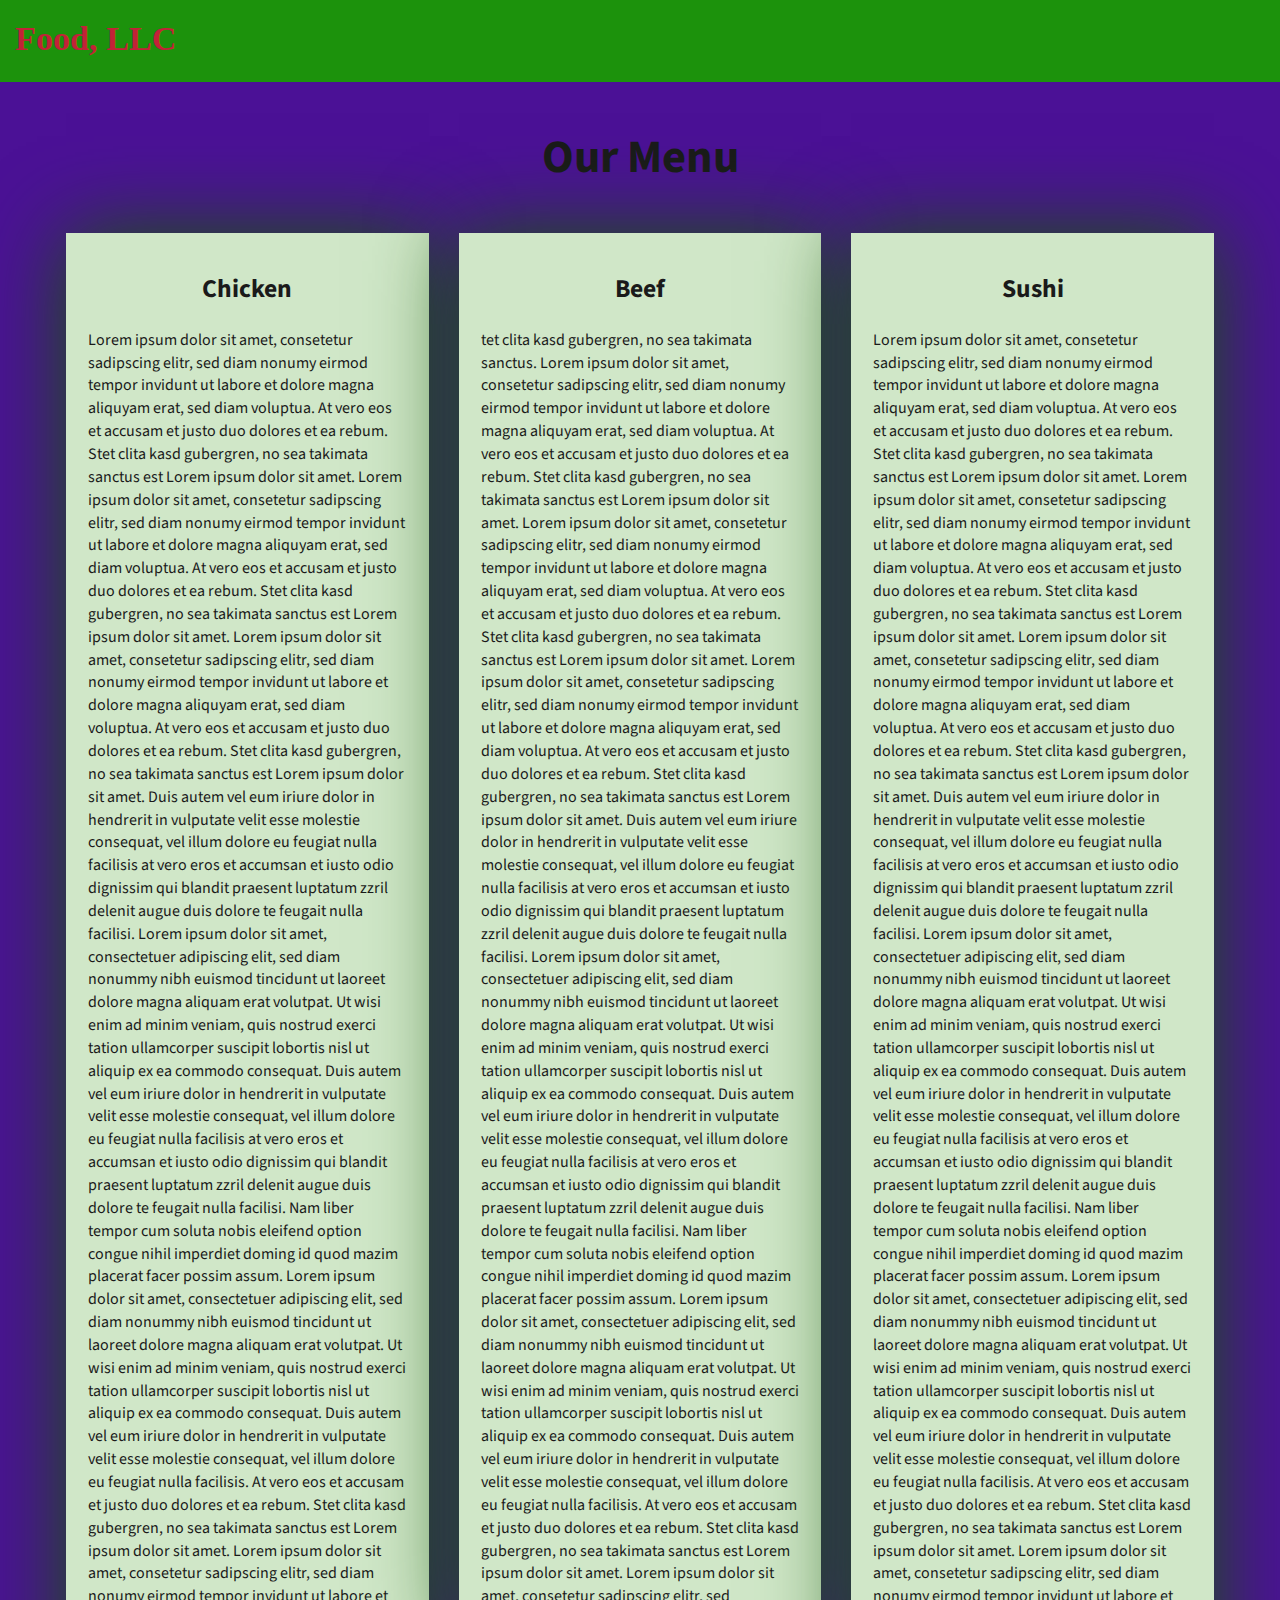
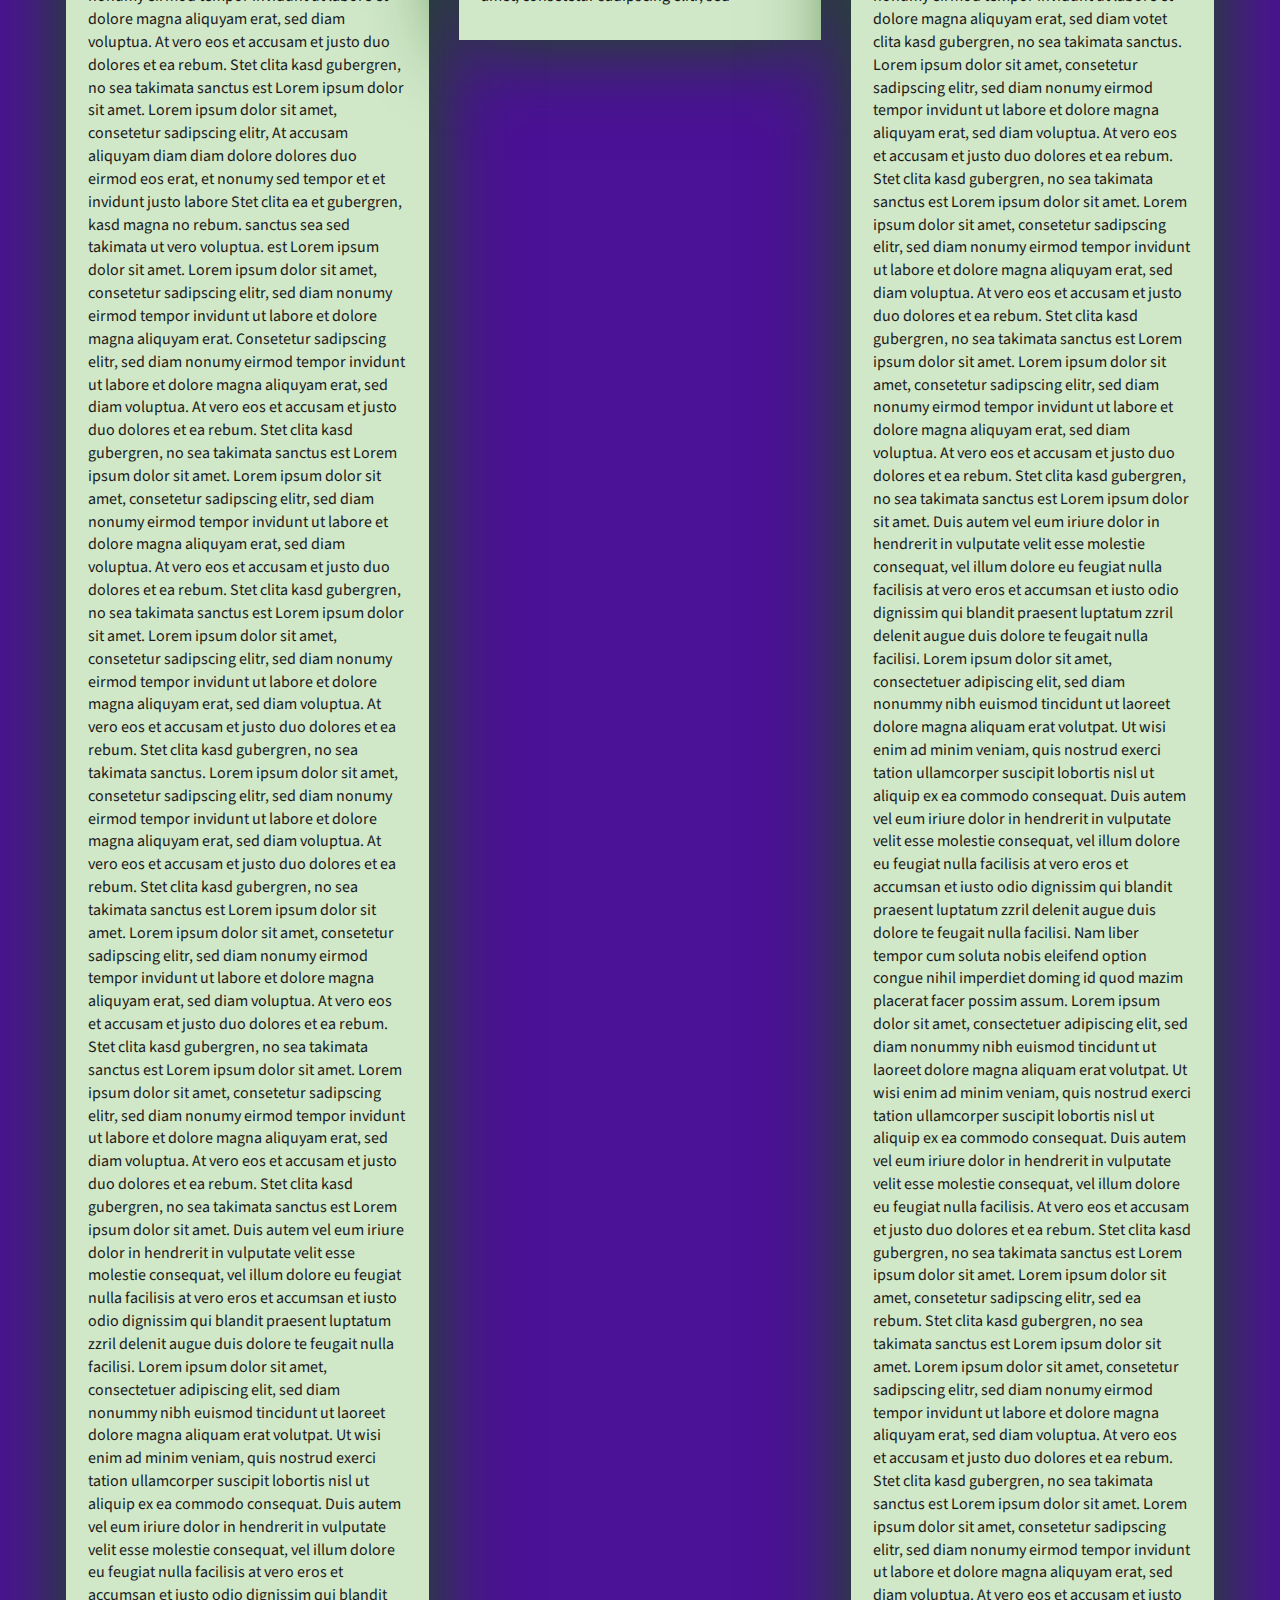
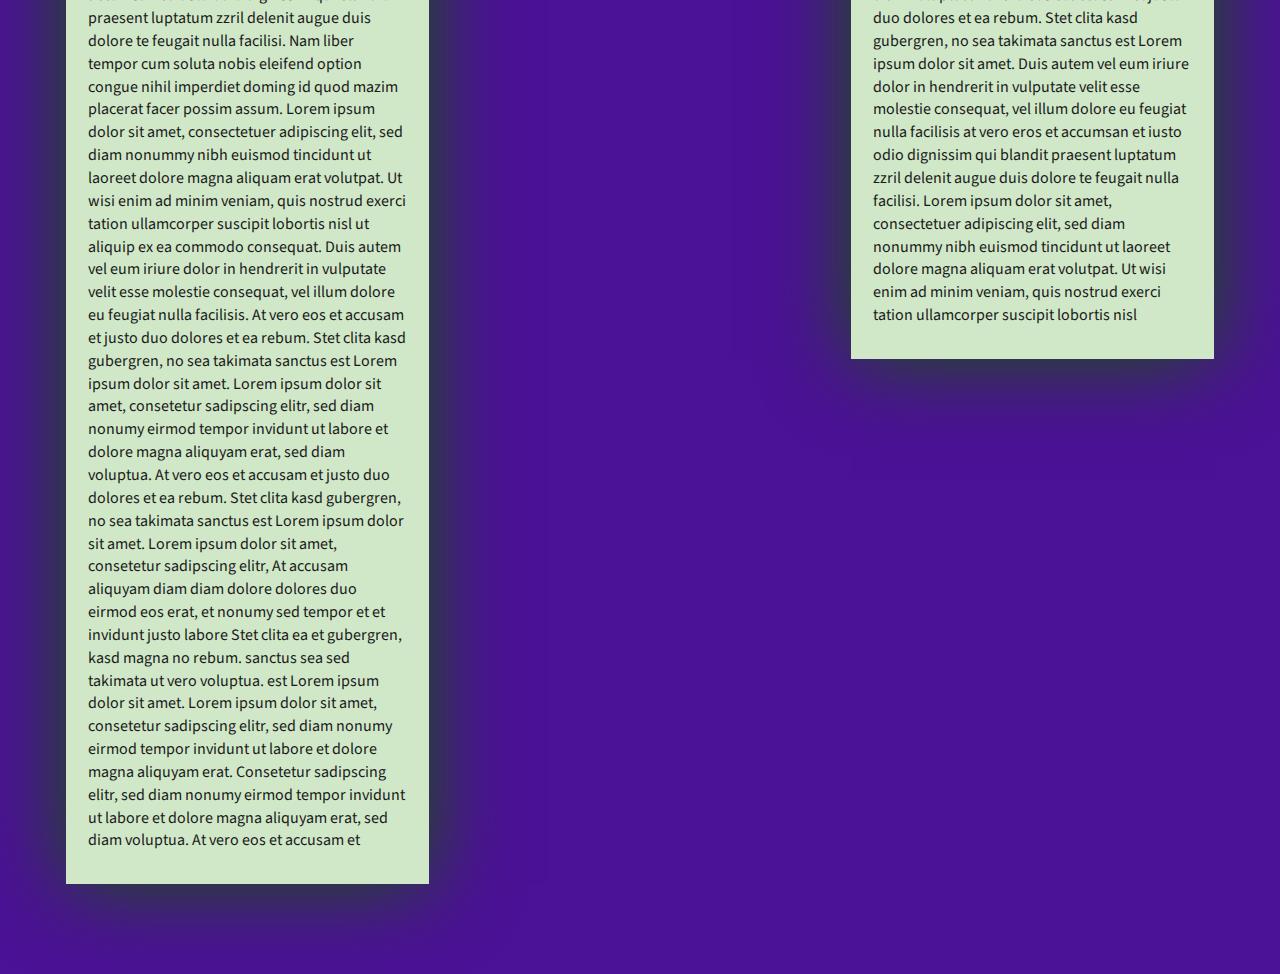
<file: index.html>
<!DOCTYPE html>
<html lang="zxx">

<head>
    <meta charset="utf-8">
    <meta http-equiv="X-UA-Compatible" content="IE=edge">
    <meta name="viewport" content="width=device-width, initial-scale=1">
    <title>Assignment Solution for Module 3</title>
    <link rel="stylesheet" href="css/bootstrap.min.css">
    <link rel="stylesheet" href="solution.css">
    <link href="https://fonts.googleapis.com/css?family=Source+Sans+Pro" rel="stylesheet">
    <link href="https://fonts.googleapis.com/css?family=Abril+Fatface" rel="stylesheet">

    
</head>

<body>
    <header>
        <nav id="header-nav" class="navbar navbar-default">
            <div class="container-fluid">
                <div class="navbar-header">
                    <div class="navbar-brand">
                        <a href="index.html"><h1>Food, LLC</h1></a>
                    </div>

                    <button type="button" class="navbar-toggle collapsed visible-xs" data-toggle="collapse" data-target="#collapsable-nav" aria-expanded="false">
                        <span class="sr-only">Toggle navigation</span>
                        <span class="icon-bar"></span>
                        <span class="icon-bar"></span>
                        <span class="icon-bar"></span>
                    </button>
                </div>

                <div id="collapsable-nav" class="collapse navbar-collapse">
                    <ul id="nav-list" class="nav navbar-nav navbar-right visible-xs text-center">
                        <li>
                            <a href="#chicken-tile"><br class="hidden-xs"> Chicken</a>
                        </li>
                        <li>
                            <a href="#beef-tile"><br class="hidden-xs"> Beef</a>
                        </li>
                        <li>
                            <a href="#sushi-tile"><br class="hidden-xs"> Sushi</a>
                        </li>
                    </ul>
                </div>
            </div>
        </nav>
    </header>

    <div id="main-content" class="container">
        <h2 id="top-heading" class="text-center">Our Menu</h2>
        <div id="home-tiles" class="row">
            <div class="col-md-4 col-sm-6 col-xs-12">
                <div id="chicken-tile">
                    <section>
                        <h3 class="text-center">Chicken</h3>
                        <p>
                            Lorem ipsum dolor sit amet, consetetur sadipscing elitr, sed diam nonumy eirmod tempor invidunt ut labore et dolore magna aliquyam erat, sed diam voluptua. At vero eos et accusam et justo duo dolores et ea rebum. Stet clita kasd gubergren, no sea takimata
                            sanctus est Lorem ipsum dolor sit amet. Lorem ipsum dolor sit amet, consetetur sadipscing elitr, sed diam nonumy eirmod tempor invidunt ut labore et dolore magna aliquyam erat, sed diam voluptua. At vero eos et accusam et justo
                            duo dolores et ea rebum. Stet clita kasd gubergren, no sea takimata sanctus est Lorem ipsum dolor sit amet. Lorem ipsum dolor sit amet, consetetur sadipscing elitr, sed diam nonumy eirmod tempor invidunt ut labore et dolore
                            magna aliquyam erat, sed diam voluptua. At vero eos et accusam et justo duo dolores et ea rebum. Stet clita kasd gubergren, no sea takimata sanctus est Lorem ipsum dolor sit amet. Duis autem vel eum iriure dolor in hendrerit
                            in vulputate velit esse molestie consequat, vel illum dolore eu feugiat nulla facilisis at vero eros et accumsan et iusto odio dignissim qui blandit praesent luptatum zzril delenit augue duis dolore te feugait nulla facilisi.
                            Lorem ipsum dolor sit amet, consectetuer adipiscing elit, sed diam nonummy nibh euismod tincidunt ut laoreet dolore magna aliquam erat volutpat. Ut wisi enim ad minim veniam, quis nostrud exerci tation ullamcorper suscipit
                            lobortis nisl ut aliquip ex ea commodo consequat. Duis autem vel eum iriure dolor in hendrerit in vulputate velit esse molestie consequat, vel illum dolore eu feugiat nulla facilisis at vero eros et accumsan et iusto odio dignissim
                            qui blandit praesent luptatum zzril delenit augue duis dolore te feugait nulla facilisi. Nam liber tempor cum soluta nobis eleifend option congue nihil imperdiet doming id quod mazim placerat facer possim assum. Lorem ipsum
                            dolor sit amet, consectetuer adipiscing elit, sed diam nonummy nibh euismod tincidunt ut laoreet dolore magna aliquam erat volutpat. Ut wisi enim ad minim veniam, quis nostrud exerci tation ullamcorper suscipit lobortis nisl
                            ut aliquip ex ea commodo consequat. Duis autem vel eum iriure dolor in hendrerit in vulputate velit esse molestie consequat, vel illum dolore eu feugiat nulla facilisis. At vero eos et accusam et justo duo dolores et ea rebum.
                            Stet clita kasd gubergren, no sea takimata sanctus est Lorem ipsum dolor sit amet. Lorem ipsum dolor sit amet, consetetur sadipscing elitr, sed diam nonumy eirmod tempor invidunt ut labore et dolore magna aliquyam erat, sed
                            diam voluptua. At vero eos et accusam et justo duo dolores et ea rebum. Stet clita kasd gubergren, no sea takimata sanctus est Lorem ipsum dolor sit amet. Lorem ipsum dolor sit amet, consetetur sadipscing elitr, At accusam
                            aliquyam diam diam dolore dolores duo eirmod eos erat, et nonumy sed tempor et et invidunt justo labore Stet clita ea et gubergren, kasd magna no rebum. sanctus sea sed takimata ut vero voluptua. est Lorem ipsum dolor sit amet.
                            Lorem ipsum dolor sit amet, consetetur sadipscing elitr, sed diam nonumy eirmod tempor invidunt ut labore et dolore magna aliquyam erat. Consetetur sadipscing elitr, sed diam nonumy eirmod tempor invidunt ut labore et dolore
                            magna aliquyam erat, sed diam voluptua. At vero eos et accusam et justo duo dolores et ea rebum. Stet clita kasd gubergren, no sea takimata sanctus est Lorem ipsum dolor sit amet. Lorem ipsum dolor sit amet, consetetur sadipscing
                            elitr, sed diam nonumy eirmod tempor invidunt ut labore et dolore magna aliquyam erat, sed diam voluptua. At vero eos et accusam et justo duo dolores et ea rebum. Stet clita kasd gubergren, no sea takimata sanctus est Lorem
                            ipsum dolor sit amet. Lorem ipsum dolor sit amet, consetetur sadipscing elitr, sed diam nonumy eirmod tempor invidunt ut labore et dolore magna aliquyam erat, sed diam voluptua. At vero eos et accusam et justo duo dolores et
                            ea rebum. Stet clita kasd gubergren, no sea takimata sanctus. Lorem ipsum dolor sit amet, consetetur sadipscing elitr, sed diam nonumy eirmod tempor invidunt ut labore et dolore magna aliquyam erat, sed diam voluptua. At vero
                            eos et accusam et justo duo dolores et ea rebum. Stet clita kasd gubergren, no sea takimata sanctus est Lorem ipsum dolor sit amet. Lorem ipsum dolor sit amet, consetetur sadipscing elitr, sed diam nonumy eirmod tempor invidunt
                            ut labore et dolore magna aliquyam erat, sed diam voluptua. At vero eos et accusam et justo duo dolores et ea rebum. Stet clita kasd gubergren, no sea takimata sanctus est Lorem ipsum dolor sit amet. Lorem ipsum dolor sit amet,
                            consetetur sadipscing elitr, sed diam nonumy eirmod tempor invidunt ut labore et dolore magna aliquyam erat, sed diam voluptua. At vero eos et accusam et justo duo dolores et ea rebum. Stet clita kasd gubergren, no sea takimata
                            sanctus est Lorem ipsum dolor sit amet. Duis autem vel eum iriure dolor in hendrerit in vulputate velit esse molestie consequat, vel illum dolore eu feugiat nulla facilisis at vero eros et accumsan et iusto odio dignissim qui
                            blandit praesent luptatum zzril delenit augue duis dolore te feugait nulla facilisi. Lorem ipsum dolor sit amet, consectetuer adipiscing elit, sed diam nonummy nibh euismod tincidunt ut laoreet dolore magna aliquam erat volutpat.
                            Ut wisi enim ad minim veniam, quis nostrud exerci tation ullamcorper suscipit lobortis nisl ut aliquip ex ea commodo consequat. Duis autem vel eum iriure dolor in hendrerit in vulputate velit esse molestie consequat, vel illum
                            dolore eu feugiat nulla facilisis at vero eros et accumsan et iusto odio dignissim qui blandit praesent luptatum zzril delenit augue duis dolore te feugait nulla facilisi. Nam liber tempor cum soluta nobis eleifend option congue
                            nihil imperdiet doming id quod mazim placerat facer possim assum. Lorem ipsum dolor sit amet, consectetuer adipiscing elit, sed diam nonummy nibh euismod tincidunt ut laoreet dolore magna aliquam erat volutpat. Ut wisi enim
                            ad minim veniam, quis nostrud exerci tation ullamcorper suscipit lobortis nisl ut aliquip ex ea commodo consequat. Duis autem vel eum iriure dolor in hendrerit in vulputate velit esse molestie consequat, vel illum dolore eu
                            feugiat nulla facilisis. At vero eos et accusam et justo duo dolores et ea rebum. Stet clita kasd gubergren, no sea takimata sanctus est Lorem ipsum dolor sit amet. Lorem ipsum dolor sit amet, consetetur sadipscing elitr, sed
                            diam nonumy eirmod tempor invidunt ut labore et dolore magna aliquyam erat, sed diam voluptua. At vero eos et accusam et justo duo dolores et ea rebum. Stet clita kasd gubergren, no sea takimata sanctus est Lorem ipsum dolor
                            sit amet. Lorem ipsum dolor sit amet, consetetur sadipscing elitr, At accusam aliquyam diam diam dolore dolores duo eirmod eos erat, et nonumy sed tempor et et invidunt justo labore Stet clita ea et gubergren, kasd magna no
                            rebum. sanctus sea sed takimata ut vero voluptua. est Lorem ipsum dolor sit amet. Lorem ipsum dolor sit amet, consetetur sadipscing elitr, sed diam nonumy eirmod tempor invidunt ut labore et dolore magna aliquyam erat. Consetetur
                            sadipscing elitr, sed diam nonumy eirmod tempor invidunt ut labore et dolore magna aliquyam erat, sed diam voluptua. At vero eos et accusam et
                        </p>
                    </section>
                </div>
            </div>
            <div class="col-md-4 col-sm-6 col-xs-12">
                <div id="beef-tile">
                    <section>
                        <h3 class="text-center">Beef</h3>
                        <p>
                                tet clita kasd gubergren, no sea takimata sanctus. Lorem ipsum dolor sit amet, consetetur sadipscing elitr, sed diam nonumy eirmod tempor invidunt ut labore et dolore magna aliquyam erat, sed diam voluptua. At vero
                                eos et accusam et justo duo dolores et ea rebum. Stet clita kasd gubergren, no sea takimata sanctus est Lorem ipsum dolor sit amet. Lorem ipsum dolor sit amet, consetetur sadipscing elitr, sed diam nonumy eirmod tempor invidunt
                                ut labore et dolore magna aliquyam erat, sed diam voluptua. At vero eos et accusam et justo duo dolores et ea rebum. Stet clita kasd gubergren, no sea takimata sanctus est Lorem ipsum dolor sit amet. Lorem ipsum dolor sit amet,
                                consetetur sadipscing elitr, sed diam nonumy eirmod tempor invidunt ut labore et dolore magna aliquyam erat, sed diam voluptua. At vero eos et accusam et justo duo dolores et ea rebum. Stet clita kasd gubergren, no sea takimata
                                sanctus est Lorem ipsum dolor sit amet. Duis autem vel eum iriure dolor in hendrerit in vulputate velit esse molestie consequat, vel illum dolore eu feugiat nulla facilisis at vero eros et accumsan et iusto odio dignissim qui
                                blandit praesent luptatum zzril delenit augue duis dolore te feugait nulla facilisi. Lorem ipsum dolor sit amet, consectetuer adipiscing elit, sed diam nonummy nibh euismod tincidunt ut laoreet dolore magna aliquam erat volutpat.
                                Ut wisi enim ad minim veniam, quis nostrud exerci tation ullamcorper suscipit lobortis nisl ut aliquip ex ea commodo consequat. Duis autem vel eum iriure dolor in hendrerit in vulputate velit esse molestie consequat, vel illum
                                dolore eu feugiat nulla facilisis at vero eros et accumsan et iusto odio dignissim qui blandit praesent luptatum zzril delenit augue duis dolore te feugait nulla facilisi. Nam liber tempor cum soluta nobis eleifend option congue
                                nihil imperdiet doming id quod mazim placerat facer possim assum. Lorem ipsum dolor sit amet, consectetuer adipiscing elit, sed diam nonummy nibh euismod tincidunt ut laoreet dolore magna aliquam erat volutpat. Ut wisi enim
                                ad minim veniam, quis nostrud exerci tation ullamcorper suscipit lobortis nisl ut aliquip ex ea commodo consequat. Duis autem vel eum iriure dolor in hendrerit in vulputate velit esse molestie consequat, vel illum dolore eu
                                feugiat nulla facilisis. At vero eos et accusam et justo duo dolores et ea rebum. Stet clita kasd gubergren, no sea takimata sanctus est Lorem ipsum dolor sit amet. Lorem ipsum dolor sit amet, consetetur sadipscing elitr, sed
                        </p>
                      
                    </section>
                </div>
            </div>
            <!-- <div class="clearfix visible-md-block"></div> -->
            <div class="col-md-4 col-sm-12 col-xs-12">
                <div id="sushi-tile">
                    <section>
                        <h3 class="text-center">Sushi</h3>
                        <p>
                            Lorem ipsum dolor sit amet, consetetur sadipscing elitr, sed diam nonumy eirmod tempor invidunt ut labore et dolore magna aliquyam erat, sed diam voluptua. At vero eos et accusam et justo duo dolores et ea rebum. Stet clita kasd gubergren, no sea takimata
                            sanctus est Lorem ipsum dolor sit amet. Lorem ipsum dolor sit amet, consetetur sadipscing elitr, sed diam nonumy eirmod tempor invidunt ut labore et dolore magna aliquyam erat, sed diam voluptua. At vero eos et accusam et justo
                            duo dolores et ea rebum. Stet clita kasd gubergren, no sea takimata sanctus est Lorem ipsum dolor sit amet. Lorem ipsum dolor sit amet, consetetur sadipscing elitr, sed diam nonumy eirmod tempor invidunt ut labore et dolore
                            magna aliquyam erat, sed diam voluptua. At vero eos et accusam et justo duo dolores et ea rebum. Stet clita kasd gubergren, no sea takimata sanctus est Lorem ipsum dolor sit amet. Duis autem vel eum iriure dolor in hendrerit
                            in vulputate velit esse molestie consequat, vel illum dolore eu feugiat nulla facilisis at vero eros et accumsan et iusto odio dignissim qui blandit praesent luptatum zzril delenit augue duis dolore te feugait nulla facilisi.
                            Lorem ipsum dolor sit amet, consectetuer adipiscing elit, sed diam nonummy nibh euismod tincidunt ut laoreet dolore magna aliquam erat volutpat. Ut wisi enim ad minim veniam, quis nostrud exerci tation ullamcorper suscipit
                            lobortis nisl ut aliquip ex ea commodo consequat. Duis autem vel eum iriure dolor in hendrerit in vulputate velit esse molestie consequat, vel illum dolore eu feugiat nulla facilisis at vero eros et accumsan et iusto odio dignissim
                            qui blandit praesent luptatum zzril delenit augue duis dolore te feugait nulla facilisi. Nam liber tempor cum soluta nobis eleifend option congue nihil imperdiet doming id quod mazim placerat facer possim assum. Lorem ipsum
                            dolor sit amet, consectetuer adipiscing elit, sed diam nonummy nibh euismod tincidunt ut laoreet dolore magna aliquam erat volutpat. Ut wisi enim ad minim veniam, quis nostrud exerci tation ullamcorper suscipit lobortis nisl
                            ut aliquip ex ea commodo consequat. Duis autem vel eum iriure dolor in hendrerit in vulputate velit esse molestie consequat, vel illum dolore eu feugiat nulla facilisis. At vero eos et accusam et justo duo dolores et ea rebum.
                            Stet clita kasd gubergren, no sea takimata sanctus est Lorem ipsum dolor sit amet. Lorem ipsum dolor sit amet, consetetur sadipscing elitr, sed diam nonumy eirmod tempor invidunt ut labore et dolore magna aliquyam erat, sed
                            diam votet clita kasd gubergren, no sea takimata sanctus. Lorem ipsum dolor sit amet, consetetur sadipscing elitr, sed diam nonumy eirmod tempor invidunt ut labore et dolore magna aliquyam erat, sed diam voluptua. At vero
                            eos et accusam et justo duo dolores et ea rebum. Stet clita kasd gubergren, no sea takimata sanctus est Lorem ipsum dolor sit amet. Lorem ipsum dolor sit amet, consetetur sadipscing elitr, sed diam nonumy eirmod tempor invidunt
                            ut labore et dolore magna aliquyam erat, sed diam voluptua. At vero eos et accusam et justo duo dolores et ea rebum. Stet clita kasd gubergren, no sea takimata sanctus est Lorem ipsum dolor sit amet. Lorem ipsum dolor sit amet,
                            consetetur sadipscing elitr, sed diam nonumy eirmod tempor invidunt ut labore et dolore magna aliquyam erat, sed diam voluptua. At vero eos et accusam et justo duo dolores et ea rebum. Stet clita kasd gubergren, no sea takimata
                            sanctus est Lorem ipsum dolor sit amet. Duis autem vel eum iriure dolor in hendrerit in vulputate velit esse molestie consequat, vel illum dolore eu feugiat nulla facilisis at vero eros et accumsan et iusto odio dignissim qui
                            blandit praesent luptatum zzril delenit augue duis dolore te feugait nulla facilisi. Lorem ipsum dolor sit amet, consectetuer adipiscing elit, sed diam nonummy nibh euismod tincidunt ut laoreet dolore magna aliquam erat volutpat.
                            Ut wisi enim ad minim veniam, quis nostrud exerci tation ullamcorper suscipit lobortis nisl ut aliquip ex ea commodo consequat. Duis autem vel eum iriure dolor in hendrerit in vulputate velit esse molestie consequat, vel illum
                            dolore eu feugiat nulla facilisis at vero eros et accumsan et iusto odio dignissim qui blandit praesent luptatum zzril delenit augue duis dolore te feugait nulla facilisi. Nam liber tempor cum soluta nobis eleifend option congue
                            nihil imperdiet doming id quod mazim placerat facer possim assum. Lorem ipsum dolor sit amet, consectetuer adipiscing elit, sed diam nonummy nibh euismod tincidunt ut laoreet dolore magna aliquam erat volutpat. Ut wisi enim
                            ad minim veniam, quis nostrud exerci tation ullamcorper suscipit lobortis nisl ut aliquip ex ea commodo consequat. Duis autem vel eum iriure dolor in hendrerit in vulputate velit esse molestie consequat, vel illum dolore eu
                            feugiat nulla facilisis. At vero eos et accusam et justo duo dolores et ea rebum. Stet clita kasd gubergren, no sea takimata sanctus est Lorem ipsum dolor sit amet. Lorem ipsum dolor sit amet, consetetur sadipscing elitr, sed ea rebum. Stet clita kasd gubergren, no sea takimata sanctus est Lorem ipsum dolor sit amet. Lorem ipsum dolor sit amet, consetetur sadipscing elitr, sed diam nonumy eirmod tempor invidunt
                            ut labore et dolore magna aliquyam erat, sed diam voluptua. At vero eos et accusam et justo duo dolores et ea rebum. Stet clita kasd gubergren, no sea takimata sanctus est Lorem ipsum dolor sit amet. Lorem ipsum dolor sit amet,
                            consetetur sadipscing elitr, sed diam nonumy eirmod tempor invidunt ut labore et dolore magna aliquyam erat, sed diam voluptua. At vero eos et accusam et justo duo dolores et ea rebum. Stet clita kasd gubergren, no sea takimata
                            sanctus est Lorem ipsum dolor sit amet. Duis autem vel eum iriure dolor in hendrerit in vulputate velit esse molestie consequat, vel illum dolore eu feugiat nulla facilisis at vero eros et accumsan et iusto odio dignissim qui
                            blandit praesent luptatum zzril delenit augue duis dolore te feugait nulla facilisi. Lorem ipsum dolor sit amet, consectetuer adipiscing elit, sed diam nonummy nibh euismod tincidunt ut laoreet dolore magna aliquam erat volutpat.
                            Ut wisi enim ad minim veniam, quis nostrud exerci tation ullamcorper suscipit lobortis nisl
                        </p>
                    </section>
                </div>
            </div>
            <!-- <div class="clearfix visible-lg-block"></div> -->
        </div>
    </div>
    <div class="clearfix visible-lg-block"></div>


    <!-- jQuery (Bootstrap JS plugins depend on it) -->
    <script src="js/jquery-3.1.1.min.js"></script>
    <script src="js/bootstrap.min.js"></script>
    <!-- <script src="js/script.js"></script> -->

</body>

</html>
</file>
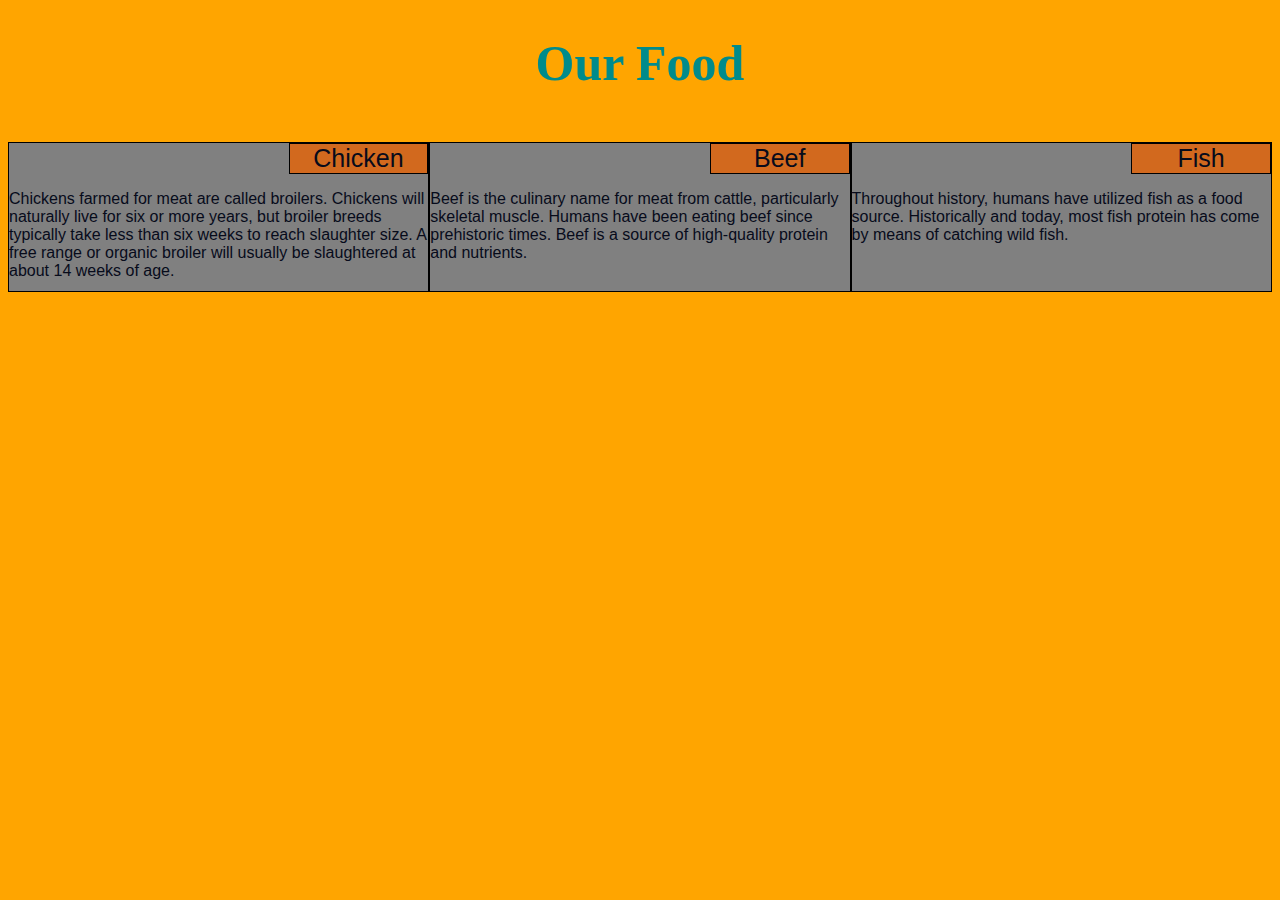
<file: coursera-project.html>
<!DOCTYPE html>
<html>

<head>
    <meta charset="utf-8">
    <meta name="viewport" content="width=device-width, initial-scale=1">
    <link rel="stylesheet" type="text/css" href="menuproject.css">
    <title></title>
    
</head>

<body>
    <h1>Our Food</h1>

    <div class="row">

        <div class="food-box col-lg-4 col-md-6 col-sm-1">
            <div style="overflow: hidden;">
                <div class="food-label">Chicken</div>
            </div>
            <p>Chickens farmed for meat are called broilers. Chickens will naturally live for six or more years, but broiler breeds typically take less than six weeks to reach slaughter size. A free range or organic broiler will usually be slaughtered at about 14 weeks of age.</p>
        </div>

        <div class="food-box col-lg-4 col-md-6 col-sm-1">
                <div style="overflow: hidden;">
                        <div class="food-label">Beef</div>
                    </div>
            <p>Beef is the culinary name for meat from cattle, particularly skeletal muscle. Humans have been eating beef since prehistoric times. Beef is a source of high-quality protein and nutrients.</p>
        </div>

        <div class="food-box col-lg-4 col-md-12 col-sm-1">
                <div style="overflow: hidden;">
                        <div class="food-label">Fish</div>
                    </div>
            <p>Throughout history, humans have utilized fish as a food source. Historically and today, most fish protein has come by means of catching wild fish.</p>
        </div>

    </div>

</body>

</html>
</file>
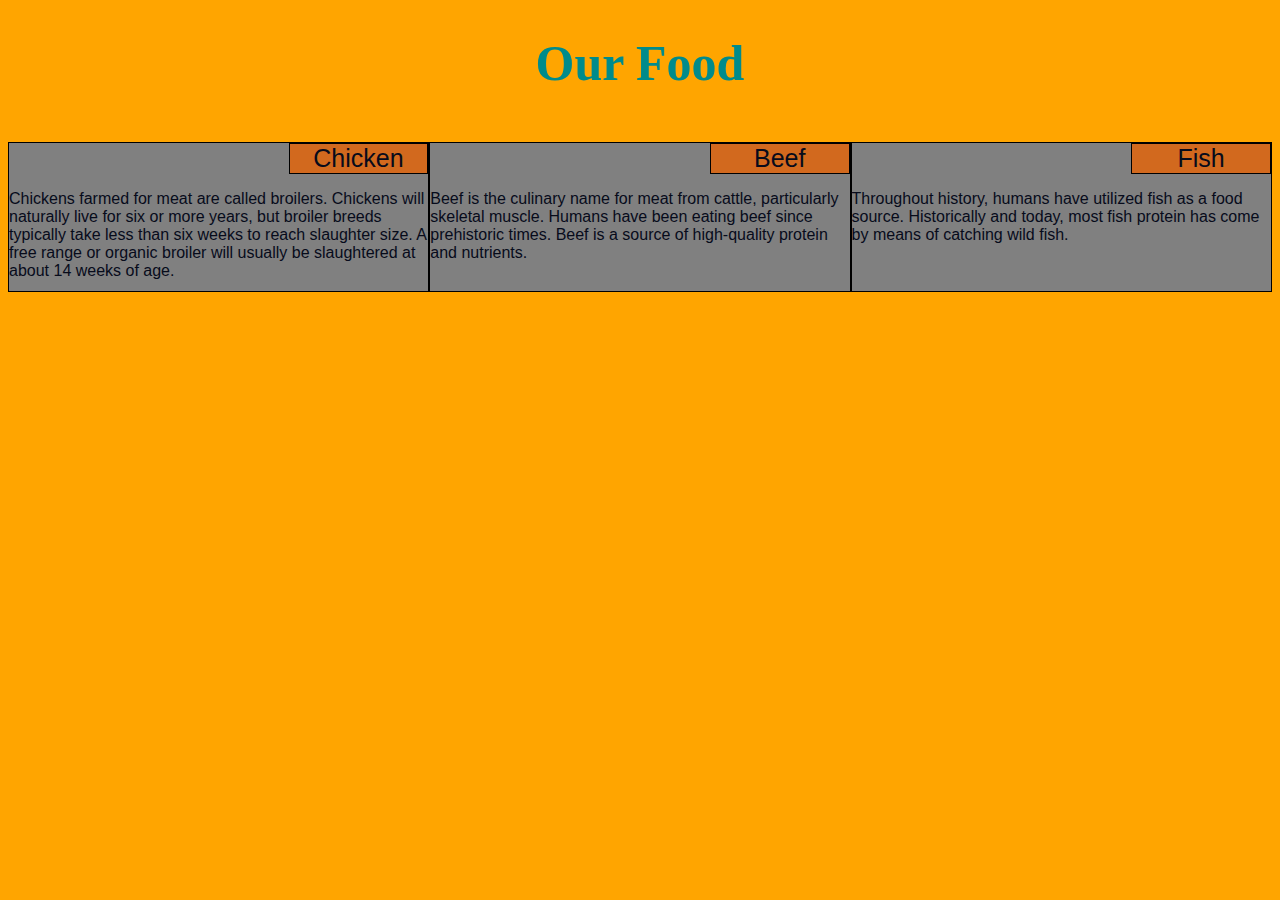
<file: menu.html>
<!DOCTYPE html>
<html>

<head>
    <meta charset="utf-8">
    <meta name="viewport" content="width=device-width, initial-scale=1">
    <link rel="stylesheet" type="text/css" href="menuproject.css">
    <title></title>
    
</head>

<body>
    <h1>Our Food</h1>

    <div class="row">

        <div class="food-box col-lg-4 col-md-6 col-sm-1">
            <div style="overflow: hidden;">
                <div class="food-label">Chicken</div>
            </div>
            <p>Chickens farmed for meat are called broilers. Chickens will naturally live for six or more years, but broiler breeds typically take less than six weeks to reach slaughter size. A free range or organic broiler will usually be slaughtered at about 14 weeks of age.</p>
        </div>

        <div class="food-box col-lg-4 col-md-6 col-sm-1">
                <div style="overflow: hidden;">
                        <div class="food-label">Beef</div>
                    </div>
            <p>Beef is the culinary name for meat from cattle, particularly skeletal muscle. Humans have been eating beef since prehistoric times. Beef is a source of high-quality protein and nutrients.</p>
        </div>

        <div class="food-box col-lg-4 col-md-12 col-sm-1">
                <div style="overflow: hidden;">
                        <div class="food-label">Fish</div>
                    </div>
            <p>Throughout history, humans have utilized fish as a food source. Historically and today, most fish protein has come by means of catching wild fish.</p>
        </div>

    </div>

</body>

</html>
</file>
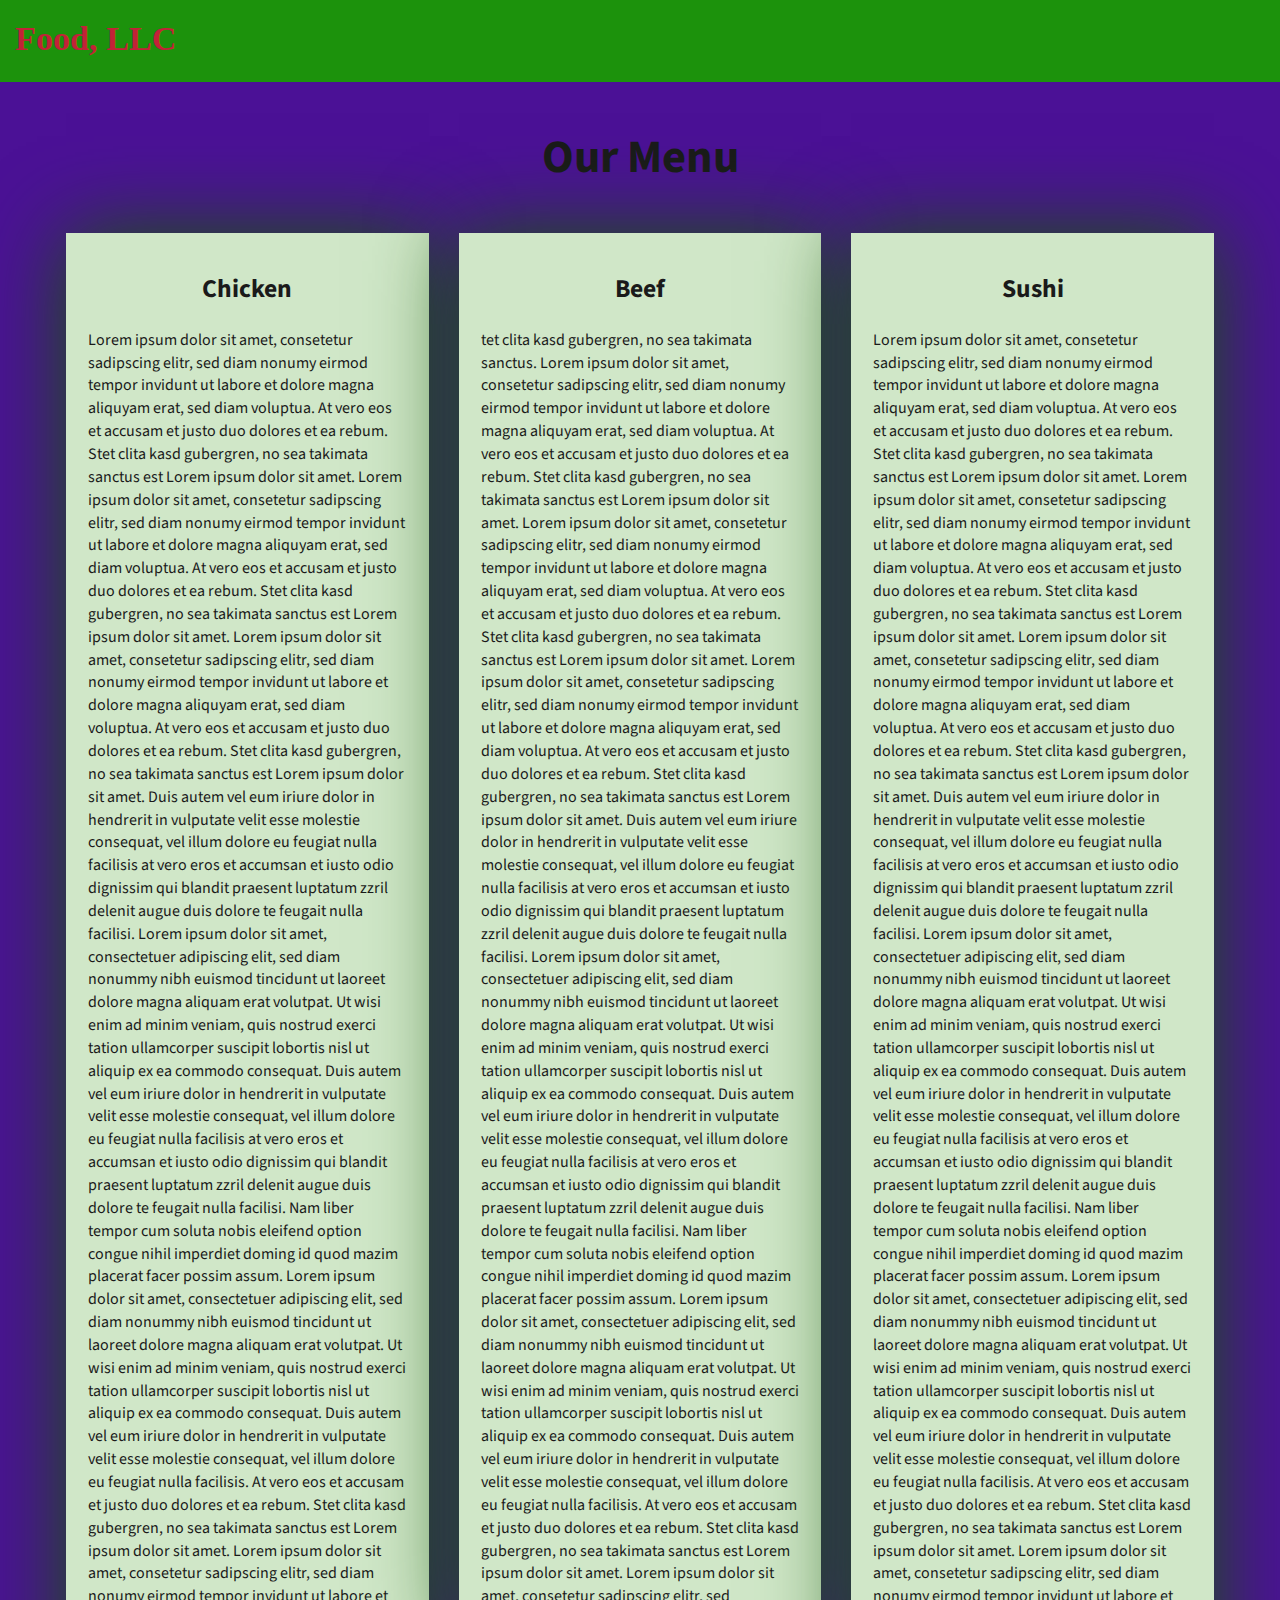
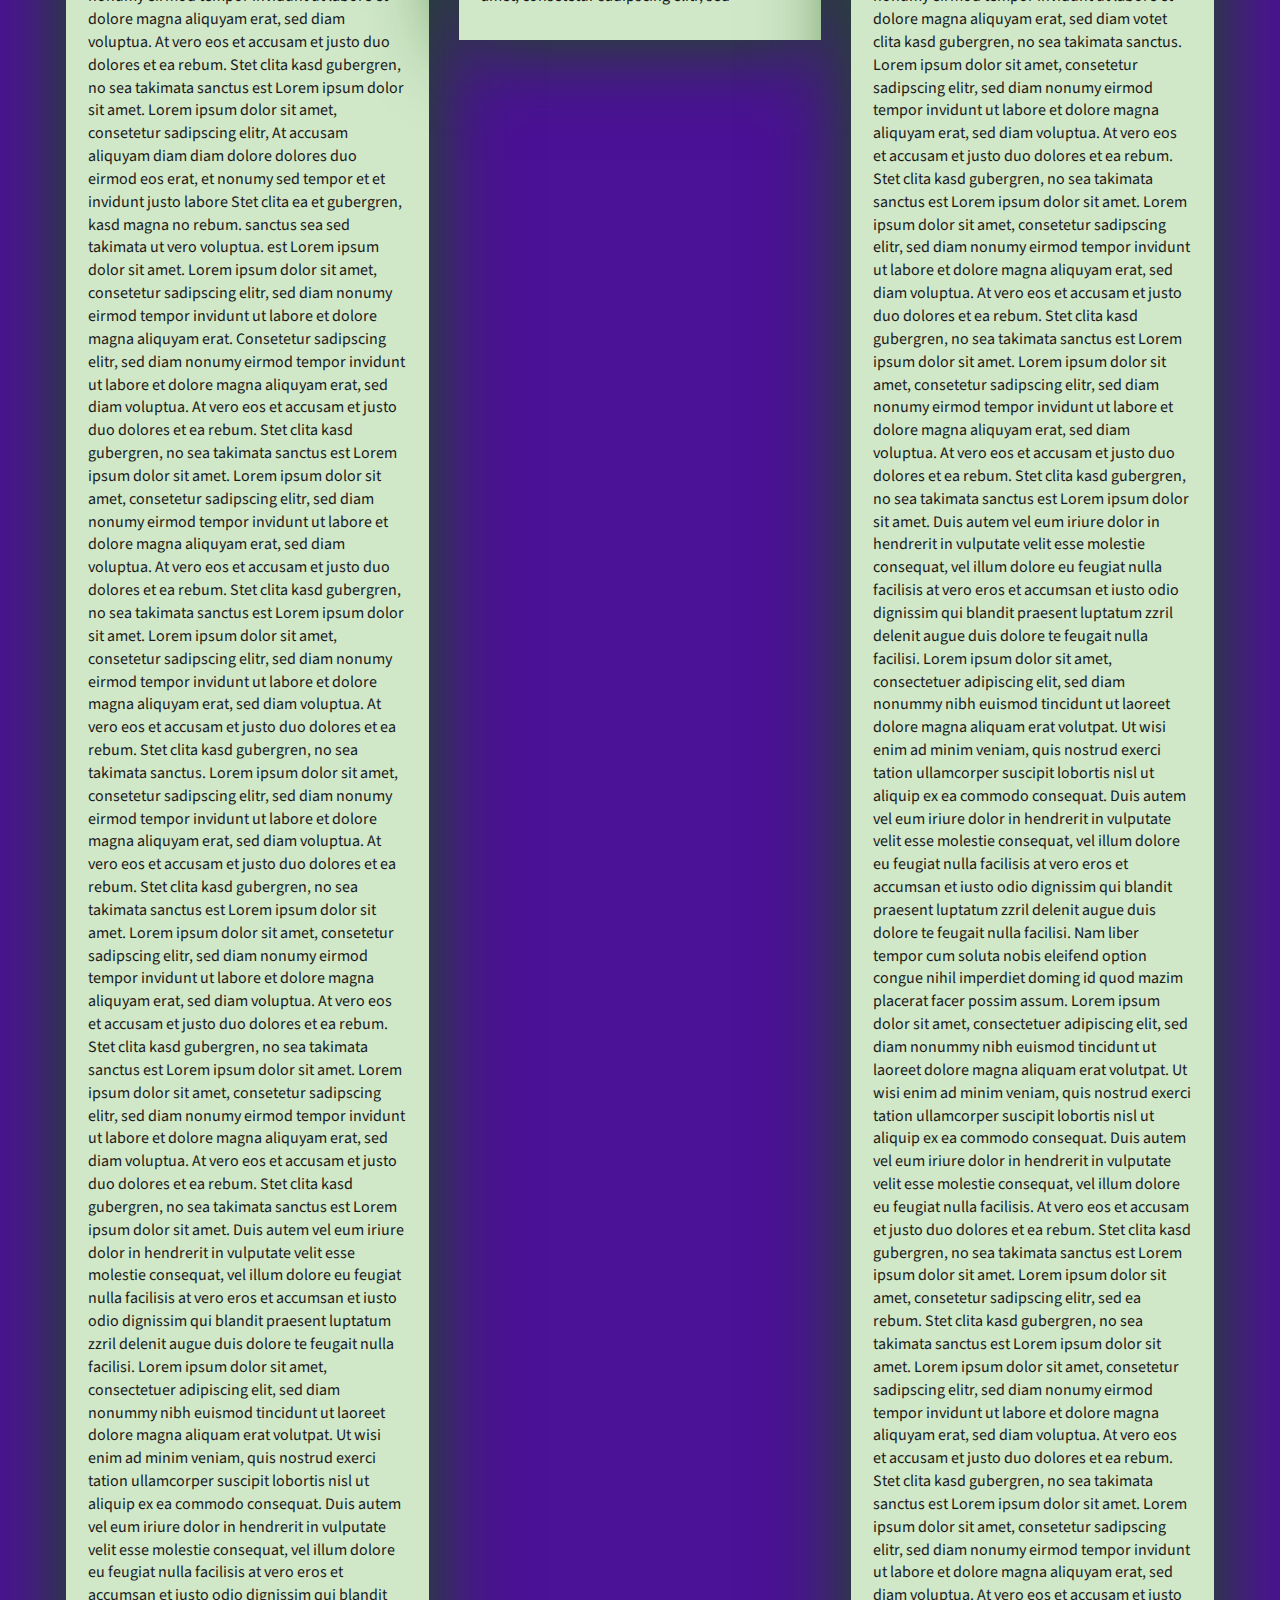
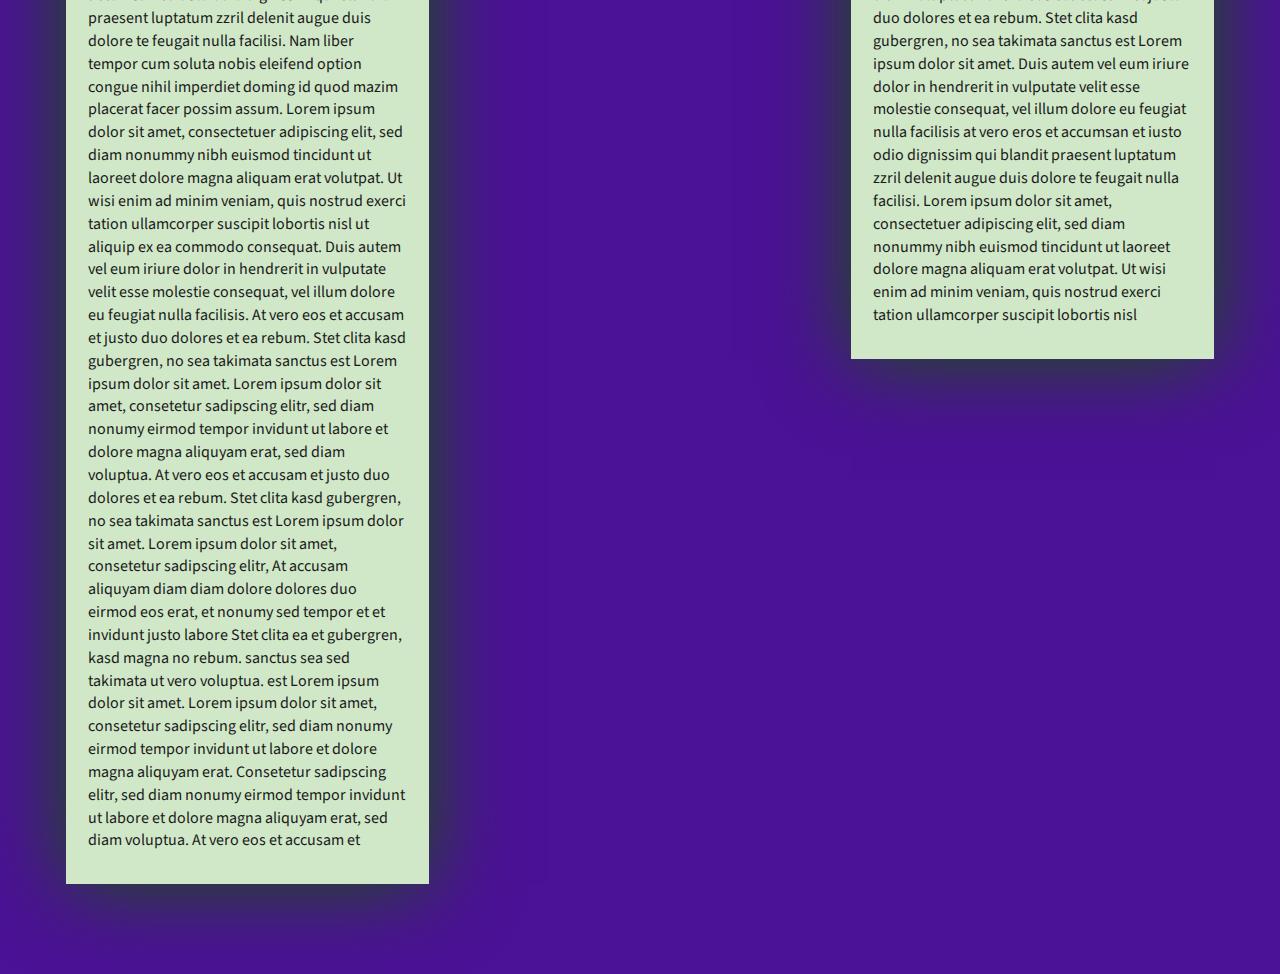
<file: navigationproject.html>
<!DOCTYPE html>
<html lang="zxx">

<head>
    <meta charset="utf-8">
    <meta http-equiv="X-UA-Compatible" content="IE=edge">
    <meta name="viewport" content="width=device-width, initial-scale=1">
    <title>Assignment Solution for Module 3</title>
    <link rel="stylesheet" href="css/bootstrap.min.css">
    <link rel="stylesheet" href="solution.css">
    <link href="https://fonts.googleapis.com/css?family=Source+Sans+Pro" rel="stylesheet">
    <link href="https://fonts.googleapis.com/css?family=Abril+Fatface" rel="stylesheet">

    
</head>

<body>
    <header>
        <nav id="header-nav" class="navbar navbar-default">
            <div class="container-fluid">
                <div class="navbar-header">
                    <div class="navbar-brand">
                        <a href="index.html"><h1>Food, LLC</h1></a>
                    </div>

                    <button type="button" class="navbar-toggle collapsed visible-xs" data-toggle="collapse" data-target="#collapsable-nav" aria-expanded="false">
                        <span class="sr-only">Toggle navigation</span>
                        <span class="icon-bar"></span>
                        <span class="icon-bar"></span>
                        <span class="icon-bar"></span>
                    </button>
                </div>

                <div id="collapsable-nav" class="collapse navbar-collapse">
                    <ul id="nav-list" class="nav navbar-nav navbar-right visible-xs text-center">
                        <li>
                            <a href="#chicken-tile"><br class="hidden-xs"> Chicken</a>
                        </li>
                        <li>
                            <a href="#beef-tile"><br class="hidden-xs"> Beef</a>
                        </li>
                        <li>
                            <a href="#sushi-tile"><br class="hidden-xs"> Sushi</a>
                        </li>
                    </ul>
                </div>
            </div>
        </nav>
    </header>

    <div id="main-content" class="container">
        <h2 id="top-heading" class="text-center">Our Menu</h2>
        <div id="home-tiles" class="row">
            <div class="col-md-4 col-sm-6 col-xs-12">
                <div id="chicken-tile">
                    <section>
                        <h3 class="text-center">Chicken</h3>
                        <p>
                            Lorem ipsum dolor sit amet, consetetur sadipscing elitr, sed diam nonumy eirmod tempor invidunt ut labore et dolore magna aliquyam erat, sed diam voluptua. At vero eos et accusam et justo duo dolores et ea rebum. Stet clita kasd gubergren, no sea takimata
                            sanctus est Lorem ipsum dolor sit amet. Lorem ipsum dolor sit amet, consetetur sadipscing elitr, sed diam nonumy eirmod tempor invidunt ut labore et dolore magna aliquyam erat, sed diam voluptua. At vero eos et accusam et justo
                            duo dolores et ea rebum. Stet clita kasd gubergren, no sea takimata sanctus est Lorem ipsum dolor sit amet. Lorem ipsum dolor sit amet, consetetur sadipscing elitr, sed diam nonumy eirmod tempor invidunt ut labore et dolore
                            magna aliquyam erat, sed diam voluptua. At vero eos et accusam et justo duo dolores et ea rebum. Stet clita kasd gubergren, no sea takimata sanctus est Lorem ipsum dolor sit amet. Duis autem vel eum iriure dolor in hendrerit
                            in vulputate velit esse molestie consequat, vel illum dolore eu feugiat nulla facilisis at vero eros et accumsan et iusto odio dignissim qui blandit praesent luptatum zzril delenit augue duis dolore te feugait nulla facilisi.
                            Lorem ipsum dolor sit amet, consectetuer adipiscing elit, sed diam nonummy nibh euismod tincidunt ut laoreet dolore magna aliquam erat volutpat. Ut wisi enim ad minim veniam, quis nostrud exerci tation ullamcorper suscipit
                            lobortis nisl ut aliquip ex ea commodo consequat. Duis autem vel eum iriure dolor in hendrerit in vulputate velit esse molestie consequat, vel illum dolore eu feugiat nulla facilisis at vero eros et accumsan et iusto odio dignissim
                            qui blandit praesent luptatum zzril delenit augue duis dolore te feugait nulla facilisi. Nam liber tempor cum soluta nobis eleifend option congue nihil imperdiet doming id quod mazim placerat facer possim assum. Lorem ipsum
                            dolor sit amet, consectetuer adipiscing elit, sed diam nonummy nibh euismod tincidunt ut laoreet dolore magna aliquam erat volutpat. Ut wisi enim ad minim veniam, quis nostrud exerci tation ullamcorper suscipit lobortis nisl
                            ut aliquip ex ea commodo consequat. Duis autem vel eum iriure dolor in hendrerit in vulputate velit esse molestie consequat, vel illum dolore eu feugiat nulla facilisis. At vero eos et accusam et justo duo dolores et ea rebum.
                            Stet clita kasd gubergren, no sea takimata sanctus est Lorem ipsum dolor sit amet. Lorem ipsum dolor sit amet, consetetur sadipscing elitr, sed diam nonumy eirmod tempor invidunt ut labore et dolore magna aliquyam erat, sed
                            diam voluptua. At vero eos et accusam et justo duo dolores et ea rebum. Stet clita kasd gubergren, no sea takimata sanctus est Lorem ipsum dolor sit amet. Lorem ipsum dolor sit amet, consetetur sadipscing elitr, At accusam
                            aliquyam diam diam dolore dolores duo eirmod eos erat, et nonumy sed tempor et et invidunt justo labore Stet clita ea et gubergren, kasd magna no rebum. sanctus sea sed takimata ut vero voluptua. est Lorem ipsum dolor sit amet.
                            Lorem ipsum dolor sit amet, consetetur sadipscing elitr, sed diam nonumy eirmod tempor invidunt ut labore et dolore magna aliquyam erat. Consetetur sadipscing elitr, sed diam nonumy eirmod tempor invidunt ut labore et dolore
                            magna aliquyam erat, sed diam voluptua. At vero eos et accusam et justo duo dolores et ea rebum. Stet clita kasd gubergren, no sea takimata sanctus est Lorem ipsum dolor sit amet. Lorem ipsum dolor sit amet, consetetur sadipscing
                            elitr, sed diam nonumy eirmod tempor invidunt ut labore et dolore magna aliquyam erat, sed diam voluptua. At vero eos et accusam et justo duo dolores et ea rebum. Stet clita kasd gubergren, no sea takimata sanctus est Lorem
                            ipsum dolor sit amet. Lorem ipsum dolor sit amet, consetetur sadipscing elitr, sed diam nonumy eirmod tempor invidunt ut labore et dolore magna aliquyam erat, sed diam voluptua. At vero eos et accusam et justo duo dolores et
                            ea rebum. Stet clita kasd gubergren, no sea takimata sanctus. Lorem ipsum dolor sit amet, consetetur sadipscing elitr, sed diam nonumy eirmod tempor invidunt ut labore et dolore magna aliquyam erat, sed diam voluptua. At vero
                            eos et accusam et justo duo dolores et ea rebum. Stet clita kasd gubergren, no sea takimata sanctus est Lorem ipsum dolor sit amet. Lorem ipsum dolor sit amet, consetetur sadipscing elitr, sed diam nonumy eirmod tempor invidunt
                            ut labore et dolore magna aliquyam erat, sed diam voluptua. At vero eos et accusam et justo duo dolores et ea rebum. Stet clita kasd gubergren, no sea takimata sanctus est Lorem ipsum dolor sit amet. Lorem ipsum dolor sit amet,
                            consetetur sadipscing elitr, sed diam nonumy eirmod tempor invidunt ut labore et dolore magna aliquyam erat, sed diam voluptua. At vero eos et accusam et justo duo dolores et ea rebum. Stet clita kasd gubergren, no sea takimata
                            sanctus est Lorem ipsum dolor sit amet. Duis autem vel eum iriure dolor in hendrerit in vulputate velit esse molestie consequat, vel illum dolore eu feugiat nulla facilisis at vero eros et accumsan et iusto odio dignissim qui
                            blandit praesent luptatum zzril delenit augue duis dolore te feugait nulla facilisi. Lorem ipsum dolor sit amet, consectetuer adipiscing elit, sed diam nonummy nibh euismod tincidunt ut laoreet dolore magna aliquam erat volutpat.
                            Ut wisi enim ad minim veniam, quis nostrud exerci tation ullamcorper suscipit lobortis nisl ut aliquip ex ea commodo consequat. Duis autem vel eum iriure dolor in hendrerit in vulputate velit esse molestie consequat, vel illum
                            dolore eu feugiat nulla facilisis at vero eros et accumsan et iusto odio dignissim qui blandit praesent luptatum zzril delenit augue duis dolore te feugait nulla facilisi. Nam liber tempor cum soluta nobis eleifend option congue
                            nihil imperdiet doming id quod mazim placerat facer possim assum. Lorem ipsum dolor sit amet, consectetuer adipiscing elit, sed diam nonummy nibh euismod tincidunt ut laoreet dolore magna aliquam erat volutpat. Ut wisi enim
                            ad minim veniam, quis nostrud exerci tation ullamcorper suscipit lobortis nisl ut aliquip ex ea commodo consequat. Duis autem vel eum iriure dolor in hendrerit in vulputate velit esse molestie consequat, vel illum dolore eu
                            feugiat nulla facilisis. At vero eos et accusam et justo duo dolores et ea rebum. Stet clita kasd gubergren, no sea takimata sanctus est Lorem ipsum dolor sit amet. Lorem ipsum dolor sit amet, consetetur sadipscing elitr, sed
                            diam nonumy eirmod tempor invidunt ut labore et dolore magna aliquyam erat, sed diam voluptua. At vero eos et accusam et justo duo dolores et ea rebum. Stet clita kasd gubergren, no sea takimata sanctus est Lorem ipsum dolor
                            sit amet. Lorem ipsum dolor sit amet, consetetur sadipscing elitr, At accusam aliquyam diam diam dolore dolores duo eirmod eos erat, et nonumy sed tempor et et invidunt justo labore Stet clita ea et gubergren, kasd magna no
                            rebum. sanctus sea sed takimata ut vero voluptua. est Lorem ipsum dolor sit amet. Lorem ipsum dolor sit amet, consetetur sadipscing elitr, sed diam nonumy eirmod tempor invidunt ut labore et dolore magna aliquyam erat. Consetetur
                            sadipscing elitr, sed diam nonumy eirmod tempor invidunt ut labore et dolore magna aliquyam erat, sed diam voluptua. At vero eos et accusam et
                        </p>
                    </section>
                </div>
            </div>
            <div class="col-md-4 col-sm-6 col-xs-12">
                <div id="beef-tile">
                    <section>
                        <h3 class="text-center">Beef</h3>
                        <p>
                                tet clita kasd gubergren, no sea takimata sanctus. Lorem ipsum dolor sit amet, consetetur sadipscing elitr, sed diam nonumy eirmod tempor invidunt ut labore et dolore magna aliquyam erat, sed diam voluptua. At vero
                                eos et accusam et justo duo dolores et ea rebum. Stet clita kasd gubergren, no sea takimata sanctus est Lorem ipsum dolor sit amet. Lorem ipsum dolor sit amet, consetetur sadipscing elitr, sed diam nonumy eirmod tempor invidunt
                                ut labore et dolore magna aliquyam erat, sed diam voluptua. At vero eos et accusam et justo duo dolores et ea rebum. Stet clita kasd gubergren, no sea takimata sanctus est Lorem ipsum dolor sit amet. Lorem ipsum dolor sit amet,
                                consetetur sadipscing elitr, sed diam nonumy eirmod tempor invidunt ut labore et dolore magna aliquyam erat, sed diam voluptua. At vero eos et accusam et justo duo dolores et ea rebum. Stet clita kasd gubergren, no sea takimata
                                sanctus est Lorem ipsum dolor sit amet. Duis autem vel eum iriure dolor in hendrerit in vulputate velit esse molestie consequat, vel illum dolore eu feugiat nulla facilisis at vero eros et accumsan et iusto odio dignissim qui
                                blandit praesent luptatum zzril delenit augue duis dolore te feugait nulla facilisi. Lorem ipsum dolor sit amet, consectetuer adipiscing elit, sed diam nonummy nibh euismod tincidunt ut laoreet dolore magna aliquam erat volutpat.
                                Ut wisi enim ad minim veniam, quis nostrud exerci tation ullamcorper suscipit lobortis nisl ut aliquip ex ea commodo consequat. Duis autem vel eum iriure dolor in hendrerit in vulputate velit esse molestie consequat, vel illum
                                dolore eu feugiat nulla facilisis at vero eros et accumsan et iusto odio dignissim qui blandit praesent luptatum zzril delenit augue duis dolore te feugait nulla facilisi. Nam liber tempor cum soluta nobis eleifend option congue
                                nihil imperdiet doming id quod mazim placerat facer possim assum. Lorem ipsum dolor sit amet, consectetuer adipiscing elit, sed diam nonummy nibh euismod tincidunt ut laoreet dolore magna aliquam erat volutpat. Ut wisi enim
                                ad minim veniam, quis nostrud exerci tation ullamcorper suscipit lobortis nisl ut aliquip ex ea commodo consequat. Duis autem vel eum iriure dolor in hendrerit in vulputate velit esse molestie consequat, vel illum dolore eu
                                feugiat nulla facilisis. At vero eos et accusam et justo duo dolores et ea rebum. Stet clita kasd gubergren, no sea takimata sanctus est Lorem ipsum dolor sit amet. Lorem ipsum dolor sit amet, consetetur sadipscing elitr, sed
                        </p>
                      
                    </section>
                </div>
            </div>
            <!-- <div class="clearfix visible-md-block"></div> -->
            <div class="col-md-4 col-sm-12 col-xs-12">
                <div id="sushi-tile">
                    <section>
                        <h3 class="text-center">Sushi</h3>
                        <p>
                            Lorem ipsum dolor sit amet, consetetur sadipscing elitr, sed diam nonumy eirmod tempor invidunt ut labore et dolore magna aliquyam erat, sed diam voluptua. At vero eos et accusam et justo duo dolores et ea rebum. Stet clita kasd gubergren, no sea takimata
                            sanctus est Lorem ipsum dolor sit amet. Lorem ipsum dolor sit amet, consetetur sadipscing elitr, sed diam nonumy eirmod tempor invidunt ut labore et dolore magna aliquyam erat, sed diam voluptua. At vero eos et accusam et justo
                            duo dolores et ea rebum. Stet clita kasd gubergren, no sea takimata sanctus est Lorem ipsum dolor sit amet. Lorem ipsum dolor sit amet, consetetur sadipscing elitr, sed diam nonumy eirmod tempor invidunt ut labore et dolore
                            magna aliquyam erat, sed diam voluptua. At vero eos et accusam et justo duo dolores et ea rebum. Stet clita kasd gubergren, no sea takimata sanctus est Lorem ipsum dolor sit amet. Duis autem vel eum iriure dolor in hendrerit
                            in vulputate velit esse molestie consequat, vel illum dolore eu feugiat nulla facilisis at vero eros et accumsan et iusto odio dignissim qui blandit praesent luptatum zzril delenit augue duis dolore te feugait nulla facilisi.
                            Lorem ipsum dolor sit amet, consectetuer adipiscing elit, sed diam nonummy nibh euismod tincidunt ut laoreet dolore magna aliquam erat volutpat. Ut wisi enim ad minim veniam, quis nostrud exerci tation ullamcorper suscipit
                            lobortis nisl ut aliquip ex ea commodo consequat. Duis autem vel eum iriure dolor in hendrerit in vulputate velit esse molestie consequat, vel illum dolore eu feugiat nulla facilisis at vero eros et accumsan et iusto odio dignissim
                            qui blandit praesent luptatum zzril delenit augue duis dolore te feugait nulla facilisi. Nam liber tempor cum soluta nobis eleifend option congue nihil imperdiet doming id quod mazim placerat facer possim assum. Lorem ipsum
                            dolor sit amet, consectetuer adipiscing elit, sed diam nonummy nibh euismod tincidunt ut laoreet dolore magna aliquam erat volutpat. Ut wisi enim ad minim veniam, quis nostrud exerci tation ullamcorper suscipit lobortis nisl
                            ut aliquip ex ea commodo consequat. Duis autem vel eum iriure dolor in hendrerit in vulputate velit esse molestie consequat, vel illum dolore eu feugiat nulla facilisis. At vero eos et accusam et justo duo dolores et ea rebum.
                            Stet clita kasd gubergren, no sea takimata sanctus est Lorem ipsum dolor sit amet. Lorem ipsum dolor sit amet, consetetur sadipscing elitr, sed diam nonumy eirmod tempor invidunt ut labore et dolore magna aliquyam erat, sed
                            diam votet clita kasd gubergren, no sea takimata sanctus. Lorem ipsum dolor sit amet, consetetur sadipscing elitr, sed diam nonumy eirmod tempor invidunt ut labore et dolore magna aliquyam erat, sed diam voluptua. At vero
                            eos et accusam et justo duo dolores et ea rebum. Stet clita kasd gubergren, no sea takimata sanctus est Lorem ipsum dolor sit amet. Lorem ipsum dolor sit amet, consetetur sadipscing elitr, sed diam nonumy eirmod tempor invidunt
                            ut labore et dolore magna aliquyam erat, sed diam voluptua. At vero eos et accusam et justo duo dolores et ea rebum. Stet clita kasd gubergren, no sea takimata sanctus est Lorem ipsum dolor sit amet. Lorem ipsum dolor sit amet,
                            consetetur sadipscing elitr, sed diam nonumy eirmod tempor invidunt ut labore et dolore magna aliquyam erat, sed diam voluptua. At vero eos et accusam et justo duo dolores et ea rebum. Stet clita kasd gubergren, no sea takimata
                            sanctus est Lorem ipsum dolor sit amet. Duis autem vel eum iriure dolor in hendrerit in vulputate velit esse molestie consequat, vel illum dolore eu feugiat nulla facilisis at vero eros et accumsan et iusto odio dignissim qui
                            blandit praesent luptatum zzril delenit augue duis dolore te feugait nulla facilisi. Lorem ipsum dolor sit amet, consectetuer adipiscing elit, sed diam nonummy nibh euismod tincidunt ut laoreet dolore magna aliquam erat volutpat.
                            Ut wisi enim ad minim veniam, quis nostrud exerci tation ullamcorper suscipit lobortis nisl ut aliquip ex ea commodo consequat. Duis autem vel eum iriure dolor in hendrerit in vulputate velit esse molestie consequat, vel illum
                            dolore eu feugiat nulla facilisis at vero eros et accumsan et iusto odio dignissim qui blandit praesent luptatum zzril delenit augue duis dolore te feugait nulla facilisi. Nam liber tempor cum soluta nobis eleifend option congue
                            nihil imperdiet doming id quod mazim placerat facer possim assum. Lorem ipsum dolor sit amet, consectetuer adipiscing elit, sed diam nonummy nibh euismod tincidunt ut laoreet dolore magna aliquam erat volutpat. Ut wisi enim
                            ad minim veniam, quis nostrud exerci tation ullamcorper suscipit lobortis nisl ut aliquip ex ea commodo consequat. Duis autem vel eum iriure dolor in hendrerit in vulputate velit esse molestie consequat, vel illum dolore eu
                            feugiat nulla facilisis. At vero eos et accusam et justo duo dolores et ea rebum. Stet clita kasd gubergren, no sea takimata sanctus est Lorem ipsum dolor sit amet. Lorem ipsum dolor sit amet, consetetur sadipscing elitr, sed ea rebum. Stet clita kasd gubergren, no sea takimata sanctus est Lorem ipsum dolor sit amet. Lorem ipsum dolor sit amet, consetetur sadipscing elitr, sed diam nonumy eirmod tempor invidunt
                            ut labore et dolore magna aliquyam erat, sed diam voluptua. At vero eos et accusam et justo duo dolores et ea rebum. Stet clita kasd gubergren, no sea takimata sanctus est Lorem ipsum dolor sit amet. Lorem ipsum dolor sit amet,
                            consetetur sadipscing elitr, sed diam nonumy eirmod tempor invidunt ut labore et dolore magna aliquyam erat, sed diam voluptua. At vero eos et accusam et justo duo dolores et ea rebum. Stet clita kasd gubergren, no sea takimata
                            sanctus est Lorem ipsum dolor sit amet. Duis autem vel eum iriure dolor in hendrerit in vulputate velit esse molestie consequat, vel illum dolore eu feugiat nulla facilisis at vero eros et accumsan et iusto odio dignissim qui
                            blandit praesent luptatum zzril delenit augue duis dolore te feugait nulla facilisi. Lorem ipsum dolor sit amet, consectetuer adipiscing elit, sed diam nonummy nibh euismod tincidunt ut laoreet dolore magna aliquam erat volutpat.
                            Ut wisi enim ad minim veniam, quis nostrud exerci tation ullamcorper suscipit lobortis nisl
                        </p>
                    </section>
                </div>
            </div>
            <!-- <div class="clearfix visible-lg-block"></div> -->
        </div>
    </div>
    <div class="clearfix visible-lg-block"></div>


    <!-- jQuery (Bootstrap JS plugins depend on it) -->
    <script src="js/jquery-3.1.1.min.js"></script>
    <script src="js/bootstrap.min.js"></script>
    <!-- <script src="js/script.js"></script> -->

</body>

</html>
</file>
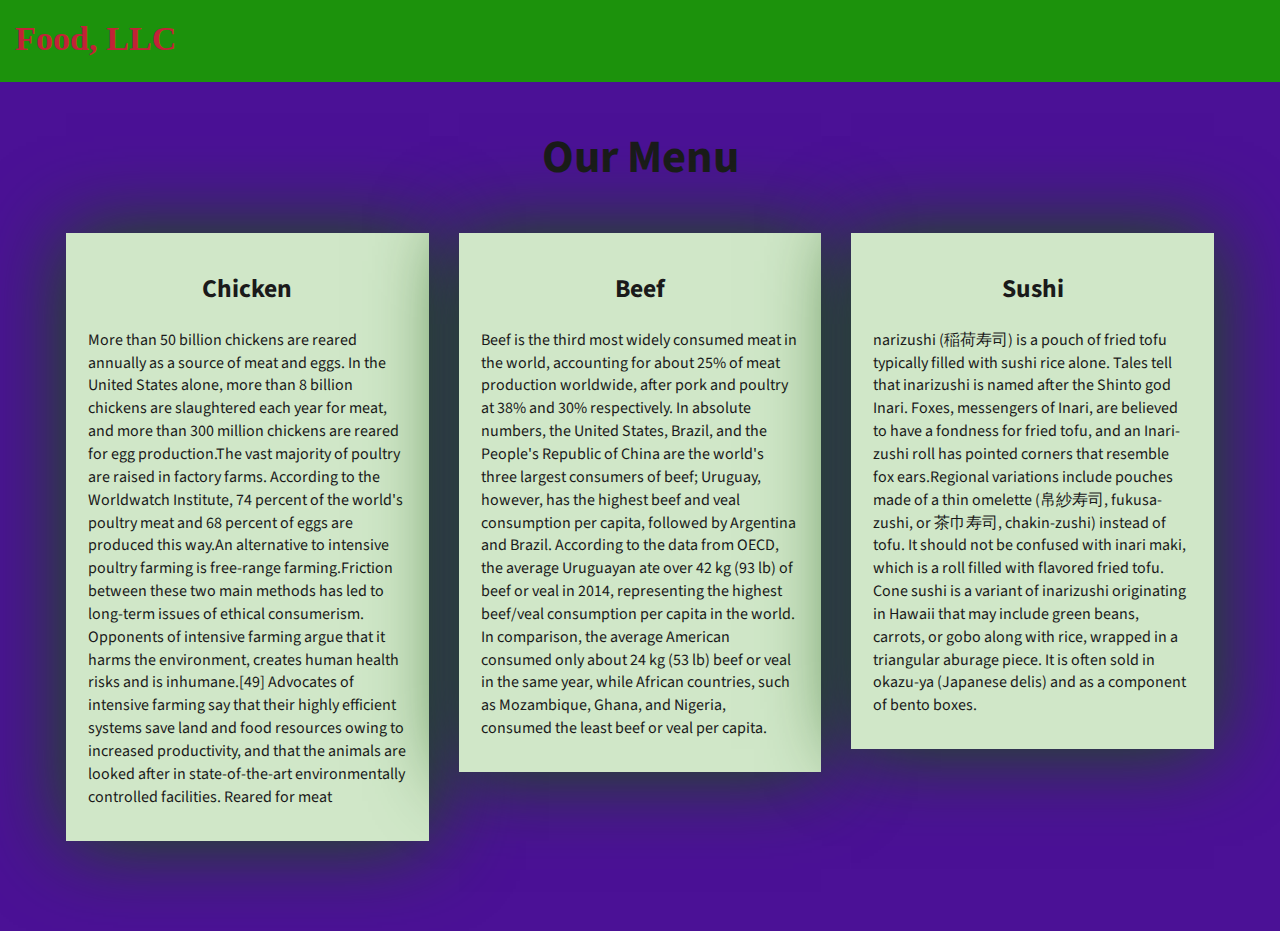
<file: solution.html>
<!DOCTYPE html>
<html lang="zxx">

<head>
    <meta charset="utf-8">
    <meta http-equiv="X-UA-Compatible" content="IE=edge">
    <meta name="viewport" content="width=device-width, initial-scale=1">
    <title>Assignment Solution for Module 3</title>
    <link rel="stylesheet" href="css/bootstrap.min.css">
    <link rel="stylesheet" href="solution.css">
    <link href="https://fonts.googleapis.com/css?family=Source+Sans+Pro" rel="stylesheet">
    <link href="https://fonts.googleapis.com/css?family=Abril+Fatface" rel="stylesheet">

    <!-- HTML5 shim and Respond.js for IE8 support of HTML5 elements and media queries -->
    <!-- WARNING: Respond.js doesn't work if you view the page via file:// -->
    <!--[if lt IE 9]>
      <script src="https://oss.maxcdn.com/html5shiv/3.7.2/html5shiv.min.js"></script>
      <script src="https://oss.maxcdn.com/respond/1.4.2/respond.min.js"></script>
    <![endif]-->
</head>

<body>
    <header>
        <nav id="header-nav" class="navbar navbar-default">
            <div class="container-fluid">
                <div class="navbar-header">
                    <div class="navbar-brand">
                        <a href="index.html"><h1>Food, LLC</h1></a>
                    </div>

                    <button type="button" class="navbar-toggle collapsed visible-xs" data-toggle="collapse" data-target="#collapsable-nav" aria-expanded="false">
                        <span class="sr-only">Toggle navigation</span>
                        <span class="icon-bar"></span>
                        <span class="icon-bar"></span>
                        <span class="icon-bar"></span>
                    </button>
                </div>

                <div id="collapsable-nav" class="collapse navbar-collapse">
                    <ul id="nav-list" class="nav navbar-nav navbar-right visible-xs text-center">
                        <li>
                            <a href="#chicken-tile"><br class="hidden-xs"> Chicken</a>
                        </li>
                        <li>
                            <a href="#beef-tile"><br class="hidden-xs"> Beef</a>
                        </li>
                        <li>
                            <a href="#sushi-tile"><br class="hidden-xs"> Sushi</a>
                        </li>
                    </ul>
                </div>
            </div>
        </nav>
    </header>

    <div id="main-content" class="container">
        <h2 id="top-heading" class="text-center">Our Menu</h2>
        <div id="home-tiles" class="row">
            <div class="col-md-4 col-sm-6 col-xs-12">
                <div id="chicken-tile">
                    <section>
                        <h3 class="text-center">Chicken</h3>
                        <p>More than 50 billion chickens are reared annually as a source of meat and eggs. In the United States alone, more than 8 billion chickens are slaughtered each year for meat, and more than 300 million chickens are reared for egg production.The vast majority of poultry are raised in factory farms. According to the Worldwatch Institute, 74 percent of the world's poultry meat and 68 percent of eggs are produced this way.An alternative to intensive poultry farming is free-range farming.Friction between these two main methods has led to long-term issues of ethical consumerism. Opponents of intensive farming argue that it harms the environment, creates human health risks and is inhumane.[49] Advocates of intensive farming say that their highly efficient systems save land and food resources owing to increased productivity, and that the animals are looked after in state-of-the-art environmentally controlled facilities.
                            Reared for meat
                        </p>
                       
                    </section>
                </div>
            </div>
            <div class="col-md-4 col-sm-6 col-xs-12">
                <div id="beef-tile">
                    <section>
                        <h3 class="text-center">Beef</h3>
                        <p>
                                Beef is the third most widely consumed meat in the world, accounting for about 25% of meat production worldwide, after pork and poultry at 38% and 30% respectively. In absolute numbers, the United States, Brazil, and the People's Republic of China are the world's three largest consumers of beef; Uruguay, however, has the highest beef and veal consumption per capita, followed by Argentina and Brazil.
                                 According to the data from OECD, the average Uruguayan ate over 42 kg (93 lb) of beef or veal in 2014, 
                                 representing the highest beef/veal consumption per capita in the world. In comparison, 
                                 the average American consumed only about 24 kg (53 lb) beef or veal in the same year,
                                  while African countries, such as Mozambique, Ghana, and Nigeria, consumed the least beef or veal per capita.
                        </p>
                       
                    </section>
                </div>
            </div>
          
            <div class="col-md-4 col-sm-12 col-xs-12">
                <div id="sushi-tile">
                    <section>
                        <h3 class="text-center">Sushi</h3>
                        <p>
                                narizushi (稲荷寿司) is a pouch of fried tofu typically filled with sushi rice alone.

                                Tales tell that inarizushi is named after the Shinto god Inari. Foxes, messengers of Inari, are believed to have a fondness for fried tofu, and an Inari-zushi roll has pointed corners that resemble fox ears.Regional variations include pouches made of a thin omelette (帛紗寿司, fukusa-zushi, or 茶巾寿司, chakin-zushi) instead of tofu. It should not be confused with inari maki, which is a roll filled with flavored fried tofu.
                            Cone sushi is a variant of inarizushi originating in Hawaii that may include green beans, carrots, or gobo along with rice, wrapped in a triangular aburage piece. It is often sold in okazu-ya (Japanese delis) and as a component of bento boxes.
                        </p>
                       
                    </section>
                </div>
            </div>
            
        </div>
    </div>
    <div class="clearfix visible-lg-block"></div>


    <!-- jQuery (Bootstrap JS plugins depend on it) -->
    <script src="js/jquery-3.3.1.min.js"></script>
    <script src="js/bootstrap.min.js"></script>
    <!-- <script src="js/script.js"></script> -->

</body>

</html>
</file>
<file: solution.css>
body {
    font-size: 16px;
    font-family: 'Source Sans Pro', sans-serif;
    color: #1a1a1a;
    background-color: #4b1196;
}



#header-nav {
    background-color:#1c920c;
    border-radius: 0; 
    border: 0;
}

#header-nav button {
    margin-top: 22px;
}

.navbar-default .navbar-toggle:focus, .navbar-default .navbar-toggle:hover {
    background-color: #fce29e;
}

.navbar-collapse {
    border-top: 0;
}

.navbar-brand, .navbar-nav li a {
    line-height: 66px;
    height: 82px;
    padding-top: 0;
}

.navbar-brand h1 {
    color: #c22237;
    font-family: 'times new roman';
    font-weight: bolder;
    font-size: 1.9em;
}

.navbar-brand a:hover {
    text-decoration: none;
    text-shadow: 1px 1px 1px #fe9797;
}

#nav-list {
    background-color: #c9c0d8;
}

#nav-list a {

    font-weight: bolder;
    color: #7e7373;
    font-size: 1.2em;
}

#nav-list a:hover {
    color: #202020;
    background-color: #fce29e;
}

.navbar-header button.navbar-toggle, .navbar-header .icon-bar {
    border: 1px solid #7d1913;
}




#main-content {
    width: 92%;
    margin-bottom: 30px;
}

#main-content h2 {
    font-size: 2.9em;
    font-weight: bold;
    margin-top: 30px;
    margin-bottom: 50px;
}

#main-content h3 {
    font-size: 1.6em;
    font-weight: bold;
    margin-bottom: 1em;
}

#chicken-tile, #beef-tile, #sushi-tile {
    width: 100%;
    padding: 22px;
    background-color: #d0e7c8;
    margin-bottom: 60px;
    box-shadow: 0 0 80px #18580b;
}
</file>
<file: menuproject.css>
body {background-color:orange;}

        * {
            box-sizing: border-box;
        }
        
        h1 {
            margin-bottom: 15px;
        }
       
        .food-box {
            border: 1px solid black;
            background-color: gray;
            width: 90%;
            height: 150px;
            margin-right: auto;
            margin-left: auto;
            font-family: Helvetica;
            color: rgb(7, 11, 27);
           
        }

        .food-label {
            float: right;
            width: 33.3%;
            font-size: 25px;
            border: 1px solid black;
            text-align:center;
            background-color:chocolate
        }

        h1 {
            color:darkcyan;
            font-family:impact;
            text-align: center;
            font-size: 50px;
            margin-bottom:50px
        }

        
        .row {
            width: 100%;
        }

        #div.absolute {
            position: absolute;
            width: 50px;
            top: 150px;
            height: 100px;
            border: 4px black;
        }

        /********** Large devices only **********/
        @media (min-width: 992px) {

            .col-lg-1,
            .col-lg-2,
            .col-lg-3,
            .col-lg-4,
            .col-lg-5,
            .col-lg-6,
            .col-lg-7,
            .col-lg-8,
            .col-lg-9,
            .col-lg-10,
            .col-lg-11,
            .col-lg-12 {
                float: left;
            }

            .col-lg-1 {
                width: 8.33%;
            }

            .col-lg-2 {
                width: 16.66%;
            }

            .col-lg-3 {
                width: 25%;
            }

            .col-lg-4 {
                width: 33.33%;
            }

            .col-lg-5 {
                width: 41.66%;
            }

            .col-lg-6 {
                width: 50%;
            }

            .col-lg-7 {
                width: 58.33%;
            }

            .col-lg-8 {
                width: 66.66%;
            }

            .col-lg-9 {
                width: 74.99%;
            }

            .col-lg-10 {
                width: 83.33%;
            }

            .col-lg-11 {
                width: 91.66%;
            }

            .col-lg-12 {
                width: 100%;
            }
        }

       
        @media (min-width: 768px) and (max-width: 991px) {

            .col-md-1,
            .col-md-2,
            .col-md-3,
            .col-md-4,
            .col-md-5,
            .col-md-6,
            .col-md-7,
            .col-md-8,
            .col-md-9,
            .col-md-10,
            .col-md-11,
            .col-md-12 {
                float: left;
                border: 1px solid green;
            }

            .col-md-1 {
                width: 8.33%;
            }

            .col-md-2 {
                width: 16.66%;
            }

            .col-md-3 {
                width: 25%;
            }

            .col-md-4 {
                width: 33.33%;
            }

            .col-md-5 {
                width: 41.66%;
            }

            .col-md-6 {
                width: 50%;
            }

            .col-md-7 {
                width: 58.33%;
            }

            .col-md-8 {
                width: 66.66%;
            }

            .col-md-9 {
                width: 74.99%;
            }

            .col-md-10 {
                width: 83.33%;
            }

            .col-md-11 {
                width: 91.66%;
            }

            .col-md-12 {
                width: 100%;
            }

            @media (max-width: 767px) {
                .col-sm-12 {
                    float: left;
                }
            }

            .col-sm-12 {
                width: 100%
            }
        }
</file>
